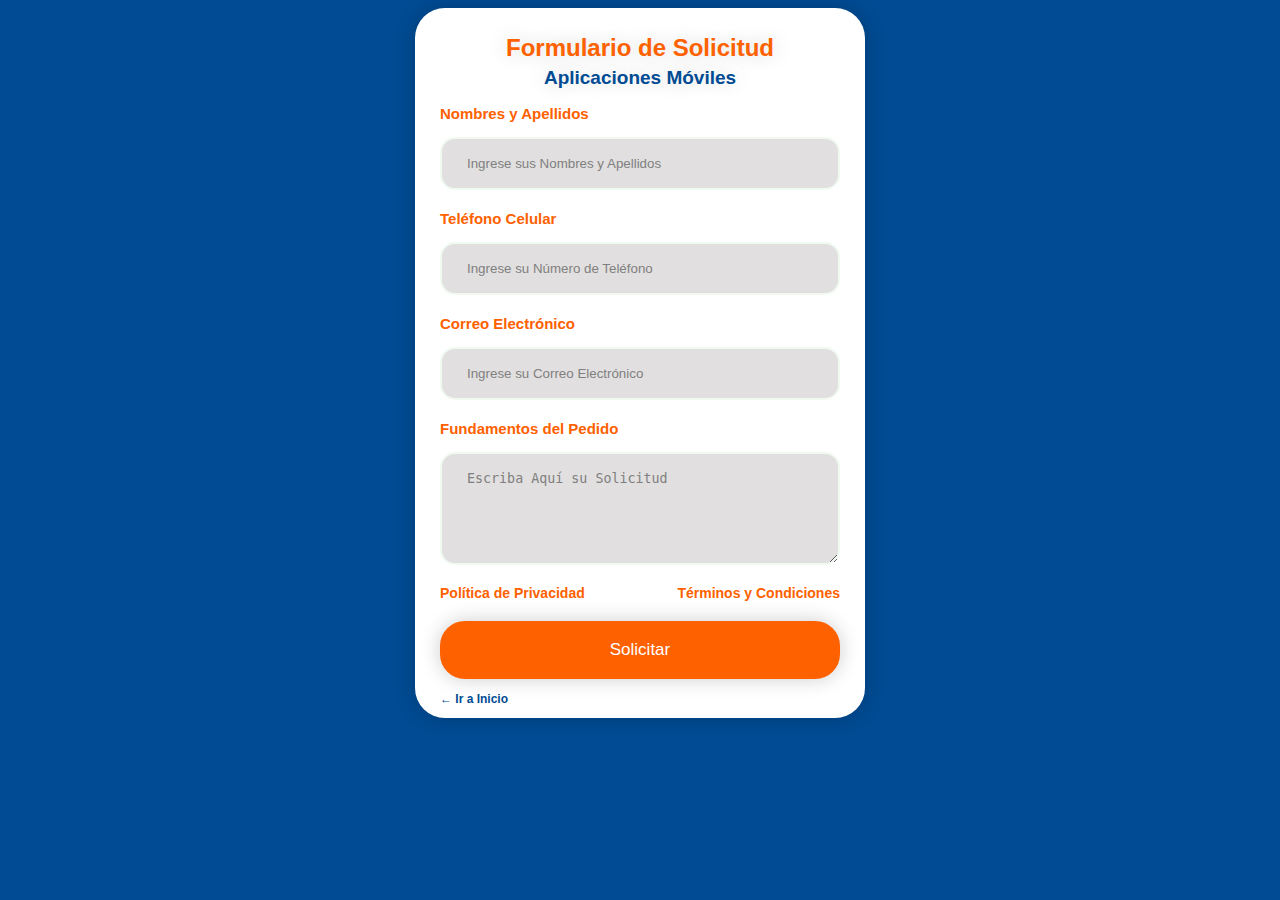
<file: soli-apps/soliapps.html>
<!DOCTYPE html>
<html lang="en">
<head>
    <meta charset="UTF-8">
    <meta http-equiv="X-UA-Compatible" content="IE=edge">
    <meta name="viewport" content="width=device-width, initial-scale=1.0">
    <title>Formulario de Solicitud para Aplicaciones Móviles - ServiMaleño</title>
    <link rel="stylesheet" href="stysoliapps.css">
    <link rel="icon" href="../images/formico.ico">
</head>
<body>

<div class="container">
   <div class="popup" id="popup">
    <img src="../images/check.jpg">
    <h3><b>Solicitud Realizada</b></h3>
   </div> 
</div>    

    <!--Enlace Guía: https://www.youtube.com/watch?v=79E9nFlC7ro-->
    <form action="https://formsubmit.co/corpservimal22@gmail.com" method="post">

        <h2>Formulario de Solicitud</h2>
        <h2 class="sisescrt">Aplicaciones Móviles</h2>

        <div class="input-group">

            <label for="name">Nombres y Apellidos</label>
            <input type="text" name="Nombres y Apellidos del Cliente" id="name" placeholder="Ingrese sus Nombres y Apellidos">

            <label for="phone">Teléfono Celular</label>
            <input type="tel" name="Número de Teléfono Celular" id="phone" placeholder="Ingrese su Número de Teléfono">

            <label for="email">Correo Electrónico</label>
            <input type="email" name="Correo Electrónico" id="email" placeholder="Ingrese su Correo Electrónico">

            <label for="message">Fundamentos del Pedido</label>
            <textarea name="Pedido del Cliente" id="message" cols="30" rows="5" placeholder="Escriba Aquí su Solicitud"></textarea>

            <div class="form-txt">
                <a href="#">Política de Privacidad</a>
                <a href="../termsycond/termsycondi.html">Términos y Condiciones</a>
            </div>

            <input class="btn" type="submit" onclick="openPopup()" value="Solicitar">
            <a href="../index.html" class="btnsalir"><b>← Ir a Inicio</b></a>

            <script>
                let popup = document.getElementById("popup");
                
                function openPopup(){
                    popup.classList.add("open-popup");
                }
            
                function closePopup(){
                    popup.classList.remove("open-popup");
                }
                </script>

            <input type="hidden" name="_next" value="http://127.0.0.1:5500/index.html">
            <input type="hidden" name="_captcha" value="false">

        </div>
    </form>

</body>
</html>
</file>
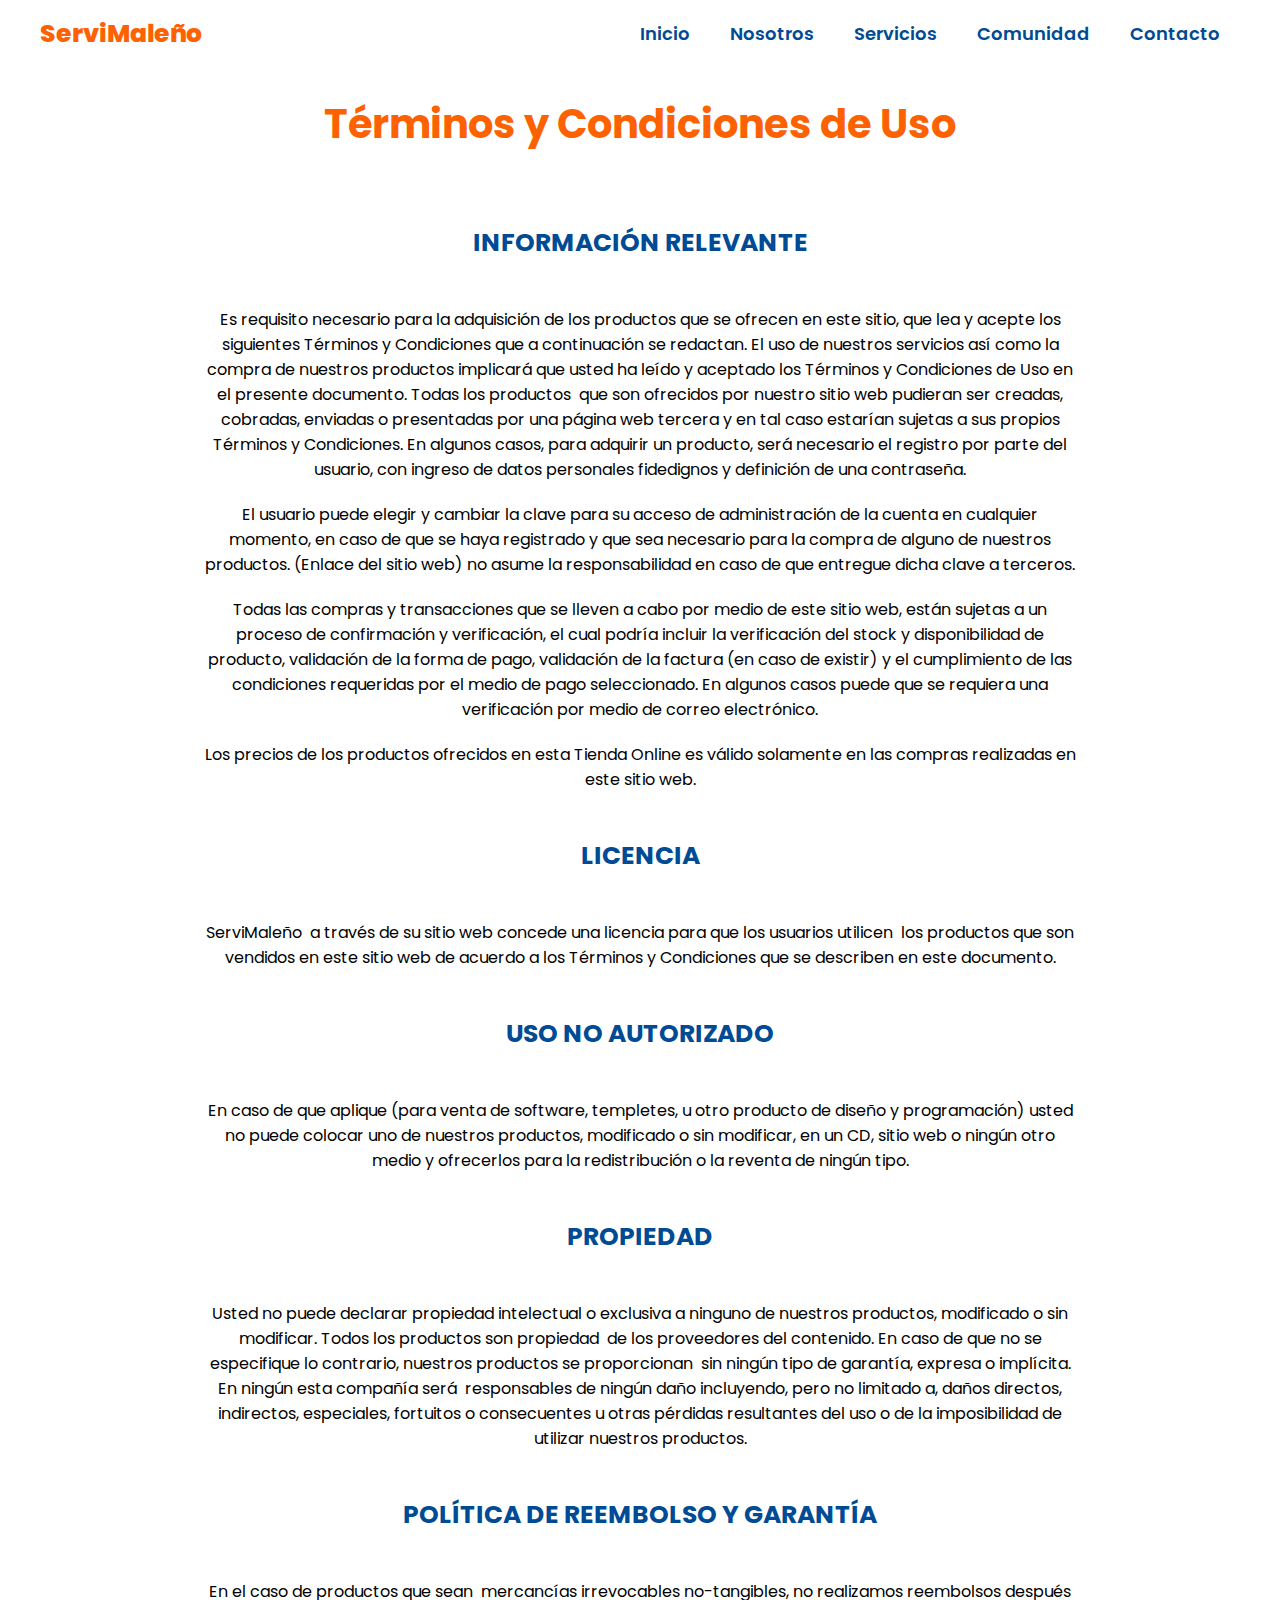
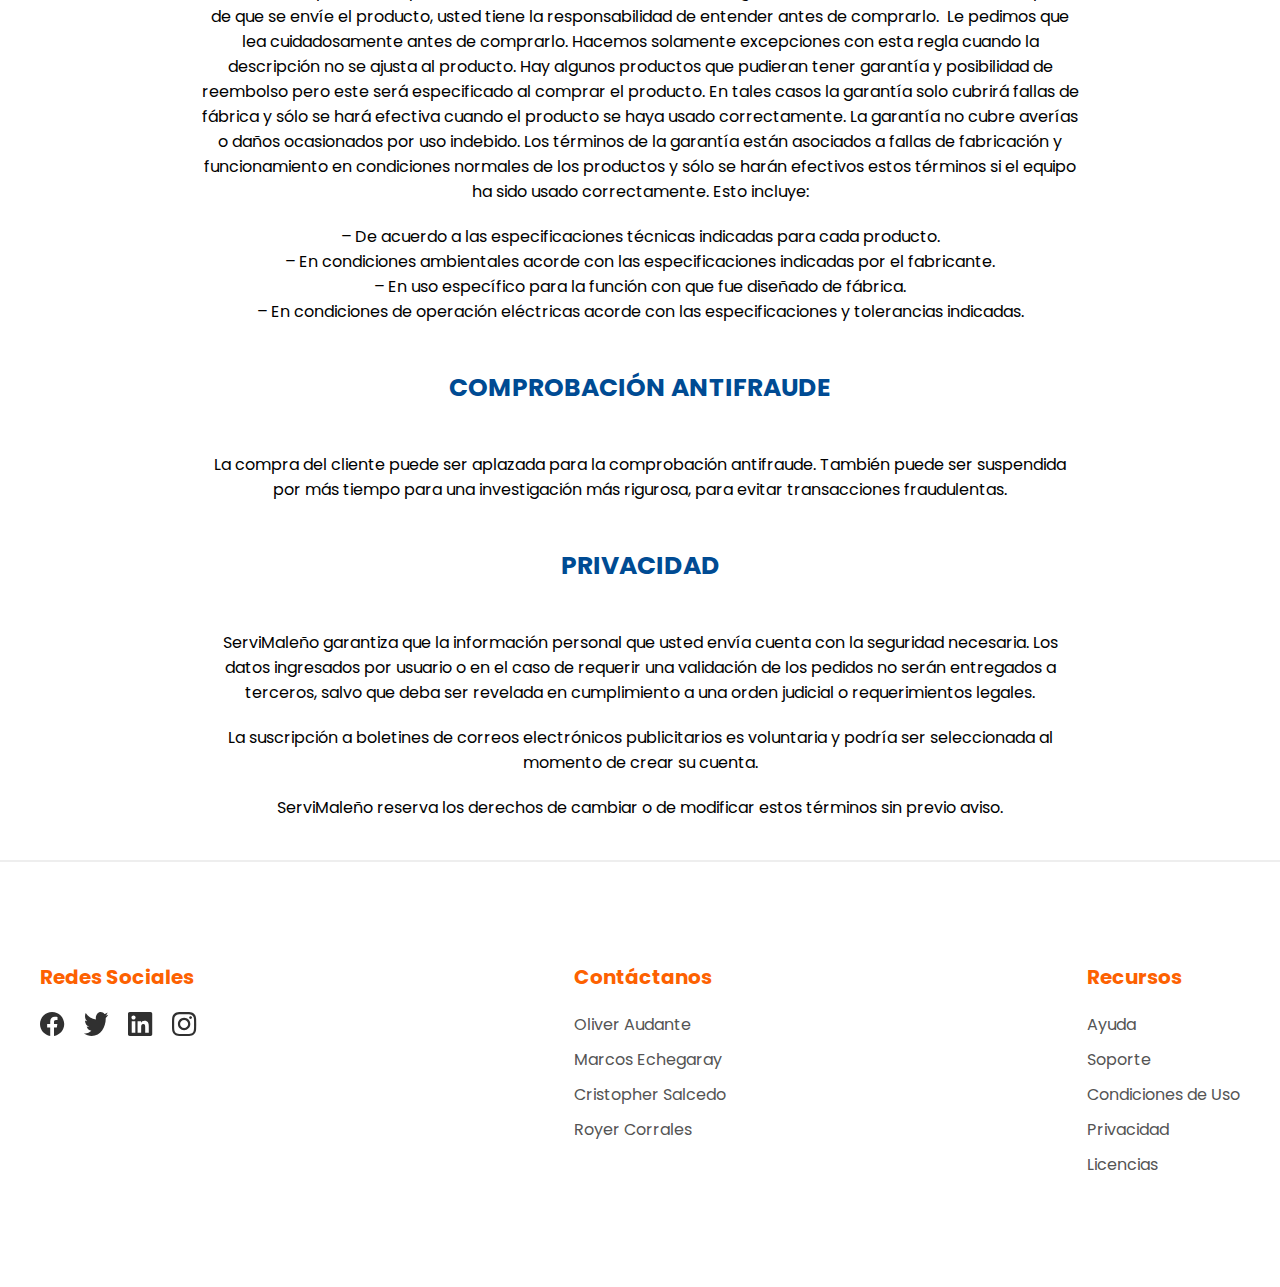
<file: termsycond/termsycondi.html>
<!DOCTYPE html>
<html lang="en">

<head>
    <meta charset="UTF-8">
    <meta http-equiv="X-UA-Compatible" content="IE=edge">
    <meta name="viewport" content="width=device-width, initial-scale=1.0">
    <title>Términos y Condiciones - ServiMaleño</title>
    <link rel="icon" href="../images/icosvm.ico">
    <link rel="stylesheet" href="styltermsycondi.css">
</head>

<body>

    <header class="header">

        <div class="menu container">
            <a href="../index.html" class="logo">ServiMaleño</a>
            <input type="checkbox" id="menu">
            <label for="menu"><img src="../images/menu-blue.png" class="menu-icono" alt=""></label>
            <nav class="navbar">
                <ul>
                    <li><a href="../index.html">Inicio</a></li>
                    <li><a href="#">Nosotros</a></li>
                    <li><a href="#">Servicios</a></li>
                    <li><a href="#">Comunidad</a></li>
                    <li><a href="#">Contacto</a></li>
                </ul>
            </nav>
        </div>
    </header>

    <div class="container2">
        <h1>Términos y Condiciones de Uso</h1>
        <p><strong>INFORMACIÓN RELEVANTE</strong></p>
        <br>
        <p>Es requisito necesario para la adquisición de los productos que se ofrecen en este sitio, que lea y acepte
            los siguientes Términos y Condiciones que a continuación se redactan. El uso de nuestros servicios así como
            la compra de nuestros productos implicará que usted ha leído y aceptado los Términos y Condiciones de Uso en
            el presente documento. Todas los productos &nbsp;que son ofrecidos por nuestro sitio web pudieran ser
            creadas, cobradas, enviadas o presentadas por una página web tercera y en tal caso estarían sujetas a sus
            propios Términos y Condiciones. En algunos casos, para adquirir un producto, será necesario el registro por
            parte del usuario, con ingreso de datos personales fidedignos y definición de una contraseña.</p>
        <p>El usuario puede elegir y cambiar la clave para su acceso de administración de la cuenta en cualquier
            momento, en caso de que se haya registrado y que sea necesario para la compra de alguno de nuestros
            productos. (Enlace del sitio web) no asume la responsabilidad en caso de que entregue dicha clave a terceros.
        </p>
        <p>Todas las compras y transacciones que se lleven a cabo por medio de este sitio web, están sujetas a un
            proceso de confirmación y verificación, el cual podría incluir la verificación del stock y disponibilidad de
            producto, validación de la forma de pago, validación de la factura (en caso de existir) y el cumplimiento de
            las condiciones requeridas por el medio de pago seleccionado. En algunos casos puede que se requiera una
            verificación por medio de correo electrónico.</p>
        <p>Los precios de los productos ofrecidos en esta Tienda Online es válido solamente en las compras realizadas en
            este sitio web.</p>
        <br>
        <p><strong>LICENCIA</strong></p>
        <br>
        <p>ServiMaleño&nbsp; a través de su sitio web concede una licencia para que los usuarios utilicen&nbsp; los
            productos que son vendidos en este sitio web de acuerdo a los Términos y Condiciones que se describen en
            este documento.</p>
        <br>
        <p><strong>USO NO AUTORIZADO</strong></p>
        <br>
        <p>En caso de que aplique (para venta de software, templetes, u otro producto de diseño y programación) usted no
            puede colocar uno de nuestros productos, modificado o sin modificar, en un CD, sitio web o ningún otro medio
            y ofrecerlos para la redistribución o la reventa de ningún tipo.</p>
        <br>
        <p><strong>PROPIEDAD</strong></p>
        <br>
        <p>Usted no puede declarar propiedad intelectual o exclusiva a ninguno de nuestros productos, modificado o sin
            modificar. Todos los productos son propiedad &nbsp;de los proveedores del contenido. En caso de que no se
            especifique lo contrario, nuestros productos se proporcionan&nbsp; sin ningún tipo de garantía, expresa o
            implícita. En ningún esta compañía será &nbsp;responsables de ningún daño incluyendo, pero no limitado a,
            daños directos, indirectos, especiales, fortuitos o consecuentes u otras pérdidas resultantes del uso o de
            la imposibilidad de utilizar nuestros productos.</p>
        <br>
        <p><strong>POLÍTICA DE REEMBOLSO Y GARANTÍA</strong></p>
        <br>
        <p>En el caso de productos que sean&nbsp; mercancías irrevocables no-tangibles, no realizamos reembolsos después
            de que se envíe el producto, usted tiene la responsabilidad de entender antes de comprarlo. &nbsp;Le pedimos
            que lea cuidadosamente antes de comprarlo. Hacemos solamente excepciones con esta regla cuando la
            descripción no se ajusta al producto. Hay algunos productos que pudieran tener garantía y posibilidad de
            reembolso pero este será especificado al comprar el producto. En tales casos la garantía solo cubrirá fallas
            de fábrica y sólo se hará efectiva cuando el producto se haya usado correctamente. La garantía no cubre
            averías o daños ocasionados por uso indebido. Los términos de la garantía están asociados a fallas de
            fabricación y funcionamiento en condiciones normales de los productos y sólo se harán efectivos estos
            términos si el equipo ha sido usado correctamente. Esto incluye:</p>
        <p>– De acuerdo a las especificaciones técnicas indicadas para cada producto.<br>– En condiciones ambientales
            acorde con las especificaciones indicadas por el fabricante.<br>– En uso específico para la función con que
            fue diseñado de fábrica.<br>– En condiciones de operación eléctricas acorde con las especificaciones y
            tolerancias indicadas.</p>
        <br>
        <p><strong>COMPROBACIÓN ANTIFRAUDE</strong></p>
        <br>
        <p>La compra del cliente puede ser aplazada para la comprobación antifraude. También puede ser suspendida por
            más tiempo para una investigación más rigurosa, para evitar transacciones fraudulentas.</p>
        <br>
        <p><strong>PRIVACIDAD</strong></p>
        <br>
        <p>ServiMaleño garantiza que la información personal que usted
            envía cuenta con la seguridad necesaria. Los datos ingresados por usuario o en el caso de requerir una
            validación de los pedidos no serán entregados a terceros, salvo que deba ser revelada en cumplimiento a una
            orden judicial o requerimientos legales.</p>
        <p>La suscripción a boletines de correos electrónicos publicitarios es voluntaria y podría ser seleccionada al
            momento de crear su cuenta.</p>
        <p>ServiMaleño reserva los derechos de cambiar o de modificar estos términos sin previo aviso.</p>

    </div>

    <hr>

    <footer class="footer container">
        <div class="footer-links">

            <div class="link">

                <h3>Redes Sociales</h3>
                <div class="socials">
                    <img src="../images/s1.svg" alt="">
                    <img src="../images/s2.svg" alt="">
                    <img src="../images/s3.svg" alt="">
                    <img src="../images/s4.svg" alt="">
                </div>

            </div>

            <div class="link">
                <h3>Contáctanos</h3>
                <ul>
                    <li><a href="https://api.whatsapp.com/send?phone=51951933545&text=Me%20interesa%20saber%20m%C3%A1s%20de%20este%20servicio"
                            target="_blank">Oliver Audante</a></li>
                    <li><a href="https://api.whatsapp.com/send?phone=51977684263&text=Me%20interesa%20saber%20m%C3%A1s%20de%20este%20servicio"
                            target="_blank">Marcos Echegaray</a></li>
                    <li><a href="https://api.whatsapp.com/send?phone=51977743248&text=Me%20interesa%20saber%20m%C3%A1s%20de%20este%20servicio"
                            target="_blank">Cristopher Salcedo</a></li>
                    <li><a href="https://api.whatsapp.com/send?phone=51963422271&text=Me%20interesa%20saber%20m%C3%A1s%20de%20este%20servicio"
                            target="_blank">Royer Corrales</a></li>
                </ul>
            </div>
            <div class="link">
                <h3>Recursos</h3>
                <ul>
                    <li><a href="#">Ayuda</a></li>
                    <li><a href="#">Soporte</a></li>
                    <li><a href="termsycondi.html">Condiciones de Uso</a></li>
                    <li><a href="#">Privacidad</a></li>
                    <li><a href="#">Licencias</a></li>
                </ul>
            </div>
        </div>
    </footer>
</body>

</html>
</file>
<file: soli-apps/stysoliapps.css>
body {
    font-family: sans-serif;
    min-height: 10vh;
    display: flex;
    align-items: center;
    justify-content: center;
    background-color: #004B93;
}

form {
    padding: 45px 25px;
    box-shadow: 0 0 20px rgba(0, 0, 0, 0.2);
    border-radius: 30px;
    text-align: center;
    width: 400px;
    height: 620px;
    background-color: #FFF;
}

.input-group {
    display: flex;
    flex-direction: column;
    text-align: left;
}

h2 {
    color: #FD6100;
    font-size: 24px;
    margin-top: -19px;
    text-shadow: 0 0 20px rgba(0, 0, 0, 0.2);
}
h2:hover {
    color: #004B93;
}
.sisescrt {
    color: #004B93;
    font-size: 19px;
    margin-top: -15px;
    text-shadow: 0 0 20px rgba(0, 0, 0, 0.2);
}
.sisescrt:hover {
    color: #FD6100;
}

label {
    color: #FD6100;
    font-size: 15px;
    font-weight: 600;
    margin-bottom: 15px;
}
label:hover {
    color: #004B93;
}

input, textarea {
    padding: 17px 25px;
    border-radius: 15px;
    margin-bottom: 20px;
    background-color: rgb(225, 223, 223);
    border: 2px solid #F0FAF1;
    color: black;
    outline: none;
}

input::placeholder, textarea::placeholder {
    color: gray;
}

.form-txt {
    margin-bottom: 30px;
    display: flex;
    justify-content: space-between;
    text-align: center;
}

.form-txt a {
    color: #FD6100;
    font-size: 14px;
    font-weight: 600;
    text-decoration: none;
}
.form-txt a:hover {
    color: #004B93;
}

.btn {
    font-size: 17px;
    border: 2px solid #FD6100;
    color: #FFFFFF;
    border-radius: 25px;
    background-color: #FD6100;
    box-shadow: 0 0 20px rgba(0, 0, 0, 0.2);
    cursor: pointer;
    margin-top: -10px;
}
.btn:hover {
    background-color: #004B93;
    border: 2px solid #FFFFFF;
}

.input-group .btnsalir {
    text-decoration: none;
    font-size: 12px;
    line-height: 20px;
    color: #004B93;
    margin-top: -10px;
}
.input-group .btnsalir:hover {
    color: #FD6100;
}


.popup {
    width: 400px;
    background: #FFF;
    border: 3px solid #004B93;
    padding: 20px;
    border-radius: 50px;
    position: absolute;
    top: 0;
    left: 50%;
    transform: translate(-50%,-50%) scale(0.1);
    text-align: center;
    padding: 0 30px 30px;
    color: #333;
    visibility: hidden;
    transition: transform 0.4s, top 0.4s;
}
.open-popup {
    visibility: visible;
    top: 50%;
    transform: translate(-50%,-50%) scale(1);
}

.popup img {
    width: 100px;
    margin-top: -50px;
    border-radius: 50%;
    box-shadow: 0 2px 5px rgba(0, 0, 0, 0.2);
}
.popup h3 {
    font-size: 38px;
    font-weight: 500;
    margin: 30px 0 10px;
    color: #FD6100;
}

@media(max-width:991px) {

    body {
        padding: 30px;
    }

    form {
        padding: 50px 30px;
        width: 100%;
    }

    input {
        padding: 15px;
    }
}
</file>
<file: termsycond/styltermsycondi.css>
@import url('https://fonts.googleapis.com/css2?family=Poppins:wght@400;500;600;700;800&display=swap');

* {
    margin: 0;
    padding: 0;
    box-sizing: border-box;
    text-decoration: none;
    list-style: none;
}


body{
    font-family: 'Poppins', sans-serif;
}

.container {
    max-width: 1200px;
    margin: 0 auto;
}

.header {
    display: flex;
    position: relative;
}

.menu {
    position: absolute;
    top: 0;
    left: 0;
    right: 0;
    display: flex;
    align-items: center;
    justify-content: space-between;
    z-index: 1000;
}

/*Título ServiMaleño y Transición*/
.logo {
    color: #FD6100;
    font-size: 25px;
    font-weight: 800;
}
.logo:hover {
    color: #004B93;
}
/*Fin de Título ServiMaleño y Transición*/

.menu .navbar ul li {
    position: relative;
    float: left;
}

/*Barra de Navegación: Botones de Encabezado*/
.menu .navbar ul li a {
    font-size: 18px;
    padding: 20px;
    color: #004B93;
    display: block;
    font-weight: 600;
}
.menu .navbar ul li a:hover {
    color: #FD6100;
}
/*Fin de Barra de Navegación: Botones de Encabezado*/

#menu {
    display: none;
}

.menu-icono {
    width: 25px;
}

.menu label {
    cursor: pointer;
    display: none;
}


.esp {
    position: absolute;
    top: 700px;
    bottom: 0;
    width: 350px;
}

/*Términos y Condiciones*/
.container2 h1 {
    font-size: 40px;
    margin-bottom: 70px;
    text-align: center;
    color: #FD6100;
}

.container2 h1:hover {
    color: #004B93;
}
/*Fin de Términos y Condiciones*/

.container2 {
    margin-top: 5%;
    background-color: transparent;
    margin-left: 200px;
    margin-right: 200px;
    padding-bottom: 40px;
    padding-top: 30px;
}

.container2 p {
    text-align: center;
    margin-top: 20px;
}

.container2 p strong {
    color: #004B93;
    font-size: 25px;
}
.container2 p strong:hover {
    color: #FD6100;
}

hr {
    border: 1px solid #EEE; 
 }

 .footer {
     padding: 100px 0;
 }
 
 .footer-links {
     display: flex;
     justify-content: space-between;
 }
 
 /*H3: Redes Sociales y Transición*/
 .link h3 {
     font-size: 20px;
     color: #FD6100;
     margin-bottom: 20px;
 }
 .link h3:hover {
     color: #004B93;
 }
 /*Fin de H3: Redes Sociales y Transición*/
 
 .socials img {
     margin-right: 15px;
 }
 
 
 a {
     font-size: 16px;
     display: block;
     margin-bottom: 10px;
     color: #545454;
 }

@media(max-width: 991px) {

    .menu {
        padding: 30px;
    }

    .menu label {
        display: initial;
    }

    .menu .navbar {
        position: absolute;
        top: 100%;
        left: 0;
        right: 0;
        background-color: #004B93;
        display: none;
    }

    .menu .navbar ul li {
        width: 100%;
    }

    .menu .navbar ul li a {
        color: #FFFFFF;
    }

    .menu .navbar ul li a:hover {
        background-color: #fd6100;
        color: #FFFFFF;
        -webkit-text-stroke: #FD6100;
    }

    #menu:checked ~ .navbar {
        display: initial;
    }

    .bg {
        width: 500px;
    }

    .esp {
        display: none;
    }

    .header-info {
        flex-direction: column;
        padding: 30px;
    }

    .header.txt {
        width: 100%;
        text-align: center;
        padding: 0;
    }

    .header-txt h1 {
        font-size: 40px;
        line-height: 50px;
    }

    .header-img {
        width: 100%;
        text-align: center;
        padding-top: 35px;
    }

    .header-img img {
        width: 300px;
    }

    .info {
        padding: 0;
        flex-direction: column;
        align-items: center;
    }

    .info-1 {

        margin-bottom: 20px;
    }

    .footer {
        padding: 30px;
    }

    .footer-links {
        flex-direction: column;
        align-items: center;
        text-align: center;
    }

    .socials {
        margin-bottom: 25px;
    }
}
</file>
